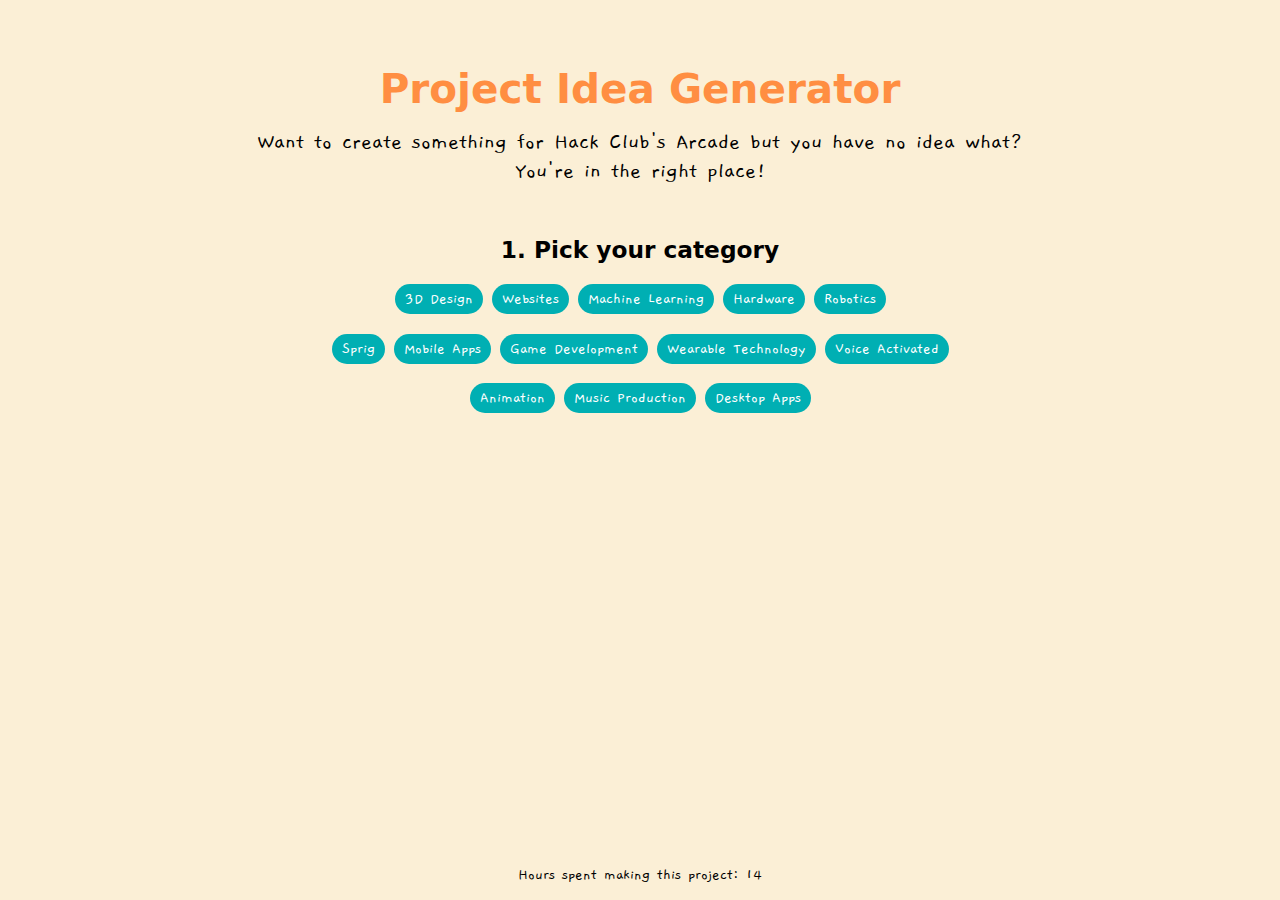
<file: index.html>
<!DOCTYPE html>
<html>

<head>
    <meta name="viewport" content="width=device-width, initial-scale=1.0">
    <meta charset="UTF-8">
    <title>Project Idea Generator</title>
    <link rel="mask-icon" href="https://assets.hackclub.com/favicons/safari-pinned-tab.svg" color="#ec3750">
    <link rel="apple-touch-icon" sizes="180x180" href="https://assets.hackclub.com/favicons/apple-touch-icon.png">
    <link rel="icon" type="image/png" sizes="32x32" href="https://assets.hackclub.com/favicons/favicon-32x32.png">
    <link rel="icon" type="image/png" sizes="16x16" href="https://assets.hackclub.com/favicons/favicon-16x16.png">
    <link rel="stylesheet" href="https://fonts.googleapis.com/css?family=Slackey|Gaegu">
    <link type="text/css" rel="stylesheet" href="css/styles.css" />
</head>

<body>
    <h1 style="font-size: 40.5px; color: #ff8e42; margin-top: 65px; margin-bottom: 15px;">Project Idea Generator</h1>
    <h3 style="font-size: 23px; font-weight: normal; margin-top: 0px; margin-bottom: 50px;">
        Want to create something for Hack Club's Arcade but you have no idea what?<br>You're in the right place!</h3>
    <h2 class="header">1. Pick your category</h2>
    <a class="box" href="idea.html#3d">3D Design</a>
    <a class="box" href="idea.html#web">Websites</a>
    <a class="box" href="idea.html#ml">Machine Learning</a>
    <a class="box" href="idea.html#hardware">Hardware</a>
    <a class="box" href="idea.html#robotics">Robotics</a> <br>
    <hr class="break3">
    <a class="box" href="idea.html#sprig">Sprig</a>
    <a class="box" href="idea.html#mobile">Mobile Apps</a>
    <a class="box" href="idea.html#game">Game Development</a>
    <a class="box" href="idea.html#wearable">Wearable Technology</a>
    <a class="box" href="idea.html#voice">Voice Activated</a>
    <hr class="break3">
    <a class="box" href="idea.html#anim">Animation</a>
    <a class="box" href="idea.html#music">Music Production</a>
    <a class="box" href="idea.html#desktop">Desktop Apps</a>
    <hr class="break">

    <hr class="break2">

    <div class="bottom p">
        <p>Hours spent making this project: 14</p>
    </div>
</body>

</html>
</file>
<file: css/styles.css>
body {
    font-size: 15.5px;
    text-align: center;
    background-color: #fbefd6;
}

body,
h3,
a {
    font-family: 'Gaegu', cursive;
}

h1,
h2,
a.home {
    font-family: 'Slackey', sans;
}

.header {
    color: black;
}

ul {
    margin: 0;
    padding: 0;
    padding-top: 10px;
}

.box {
    display: inline-block;
    padding: 5px 10px;
    background-color: #00afb3;
    color: white;
    text-decoration: none;
    border-radius: 22px;
    border: 2px;
    margin: 2px 1px;
    transition: 0.2s;
}

.box:hover {
    transform: scale(1.08);
}

.box1 {
    display: inline-block;
    padding: 5px 10px;
    background-color: #5BC0DE;
    color: white;
    text-decoration: none;
    border-radius: 22px;
    border: 2px;
    margin: 2px 1px;
}

.box2 {
    display: inline-block;
    padding: 5px 10px;
    background-color: #fbefd6;
    color: black;
    text-decoration: none;
    border-radius: 22px;
    border: 2px;
    margin: 2px 1px;
}

.idea {
    margin-top: 20px;
    font-size: 30.5px;
    color: #333;
}

.break {
    width: 100%;
    text-align: left;
    margin-left: 0;
    height: 5px;
    border-width: 0;
    background-color: #fbefd6
}

.break2 {
    width: 100%;
    text-align: left;
    margin-left: 0;
    height: 10px;
    border-width: 0;
    background-color: #fbefd6
}

.break3 {
    width: 100%;
    text-align: left;
    margin-left: 0;
    height: 0px;
    border-width: 0;
    background-color: #fbefd6
}

.bottom p {
    text-align: center;
    position: absolute;
    bottom: 0;
    left: 0;
    right: 0;
}

.machine {
    transition: transform 0.2s;
}

.machine:hover {
    transform: scale(1.05);
}

.machine:active {
    transform: scale(0.90);
}
</file>
